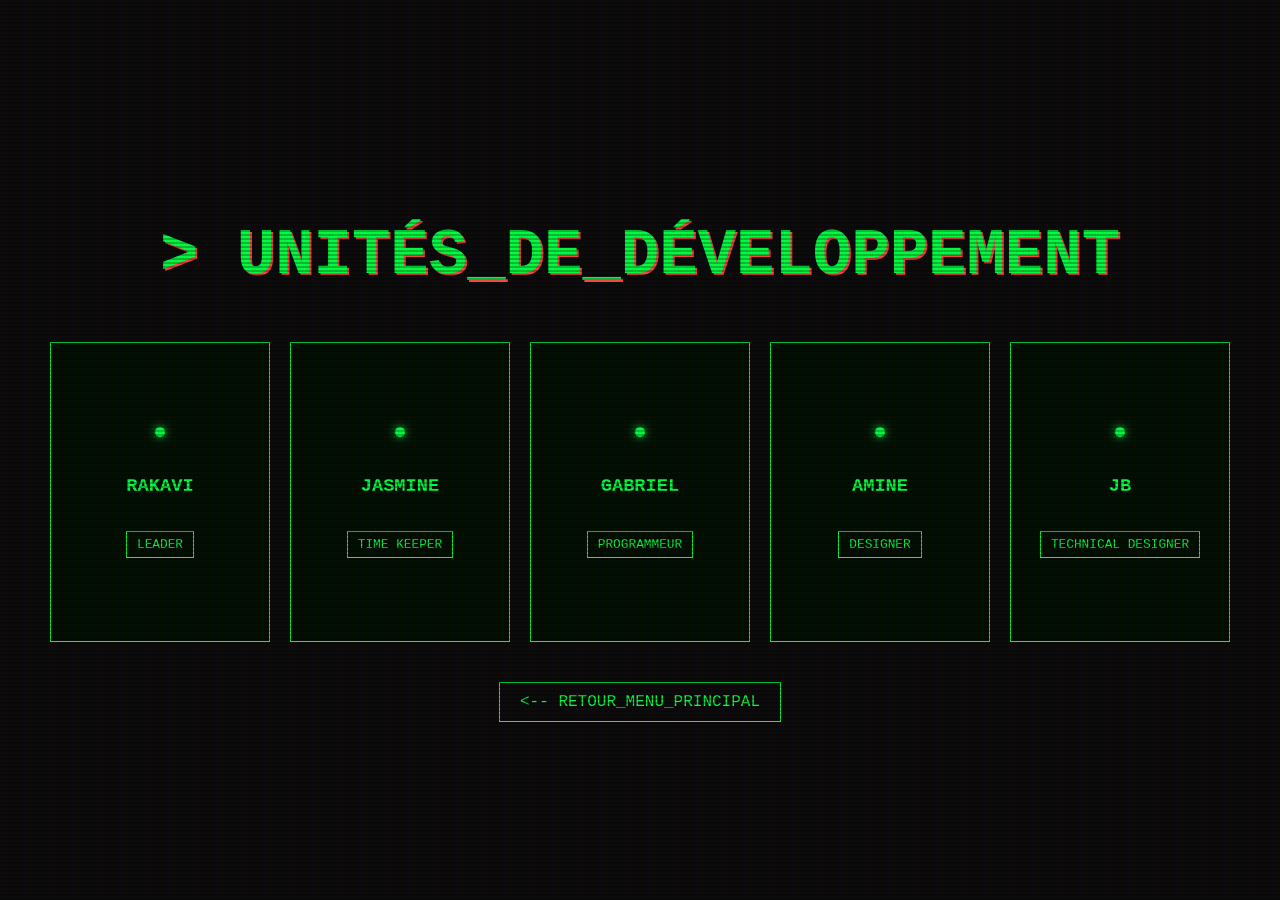
<file: credit.html>
<!DOCTYPE html>
<html lang="fr">
<head>
    <meta charset="UTF-8">
    <meta name="viewport" content="width=device-width, initial-scale=1.0">
    <title>Deadly Inspection | Personnel Autorisé</title>
    <link rel="stylesheet" href="style.css">
    <link rel="stylesheet" href="credit.css">
</head>
<body>
    <div class="overlay"></div>
    <main class="container">
        <h1 class="glitch" data-text="UNITÉS_DE_DÉVELOPPEMENT">> UNITÉS_DE_DÉVELOPPEMENT</h1>

        <div class="team-grid">
            
            <div class="card">
                <div class="card-inner">
                    <div class="card-front">
                        <div class="status-light"></div>
                        <h3>RAKAVI</h3>
                        <div class="role-tag">LEADER</div>
                    </div>
                    <div class="card-back">
                        <h3>DOSSIER #01</h3>
                        <p>Responsable des opérations et de la coordination stratégique de l'unité.</p>
                    </div>
                </div>
            </div>

            <div class="card">
                <div class="card-inner">
                    <div class="card-front">
                        <div class="status-light"></div>
                        <h3>JASMINE</h3>
                        <div class="role-tag">TIME KEEPER</div>
                    </div>
                    <div class="card-back">
                        <h3>DOSSIER #02</h3>
                        <p>Gestion de la timeline critique et synchronisation des ressources survie.</p>
                    </div>
                </div>
            </div>

            <div class="card">
                <div class="card-inner">
                    <div class="card-front">
                        <div class="status-light"></div>
                        <h3>GABRIEL</h3>
                        <div class="role-tag">PROGRAMMEUR</div>
                    </div>
                    <div class="card-back">
                        <h3>DOSSIER #03</h3>
                        <p>Architecte du code source du terminal et des systèmes de défense.</p>
                    </div>
                </div>
            </div>

            <div class="card">
                <div class="card-inner">
                    <div class="card-front">
                        <div class="status-light"></div>
                        <h3>AMINE</h3>
                        <div class="role-tag">DESIGNER</div>
                    </div>
                    <div class="card-back">
                        <h3>DOSSIER #04</h3>
                        <p>Conception visuelle de l'interface et de l'identité post-apocalyptique.</p>
                    </div>
                </div>
            </div>

            <div class="card">
                <div class="card-inner">
                    <div class="card-front">
                        <div class="status-light"></div>
                        <h3>JB</h3>
                        <div class="role-tag">TECHNICAL DESIGNER</div>
                    </div>
                    <div class="card-back">
                        <h3>DOSSIER #05</h3>
                        <p>Intégration technique des mécaniques de jeu et optimisation système.</p>
                    </div>
                </div>
            </div>

        </div>

        <div style="text-align: center; margin-top: 40px;">
            <a href="index.html" class="btn-terminal-return">&lt;-- RETOUR_MENU_PRINCIPAL</a>
        </div>
    </main>
</body>
</html>
</file>
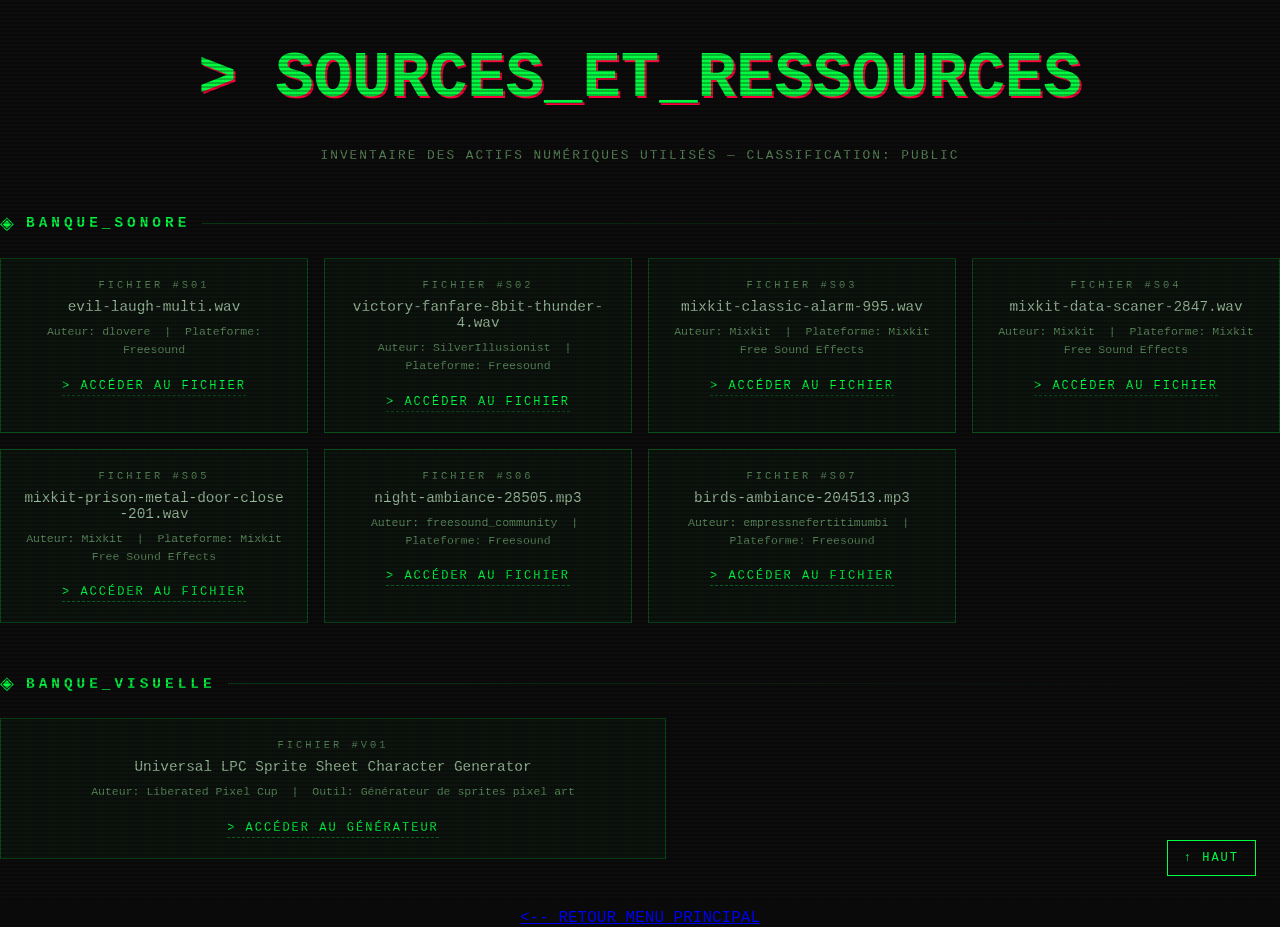
<file: sources.html>
<!DOCTYPE html>
<html lang="fr">
<head>
  <meta charset="UTF-8">
  <meta name="viewport" content="width=device-width, initial-scale=1.0">
  <title>Deadly Inspection | Sources & Ressources</title>
  <link rel="stylesheet" href="style.css">
  <link rel="stylesheet" href="sources.css">
</head>
<body>
  <div id="haut"></div>
  <div class="overlay"></div>
  <a href="#haut" class="btn-top">↑ HAUT</a>
  <main class="container">
    <h1 class="glitch" data-text="SOURCES_ET_RESSOURCES">> SOURCES_ET_RESSOURCES</h1>
    <p class="subtitle">Inventaire des actifs numériques utilisés — Classification: PUBLIC</p>
    <section class="sources-section">
      <div class="section-header">
        <span class="section-icon">◈</span>
        <h2 class="section-title">BANQUE_SONORE</h2>
        <div class="section-line"></div>
      </div>
      <div class="sources-grid">
        <div class="source-card">
          <div class="source-tag">FICHIER #S01</div>
          <div class="source-name">evil-laugh-multi.wav</div>
          <div class="source-meta">Auteur: dlovere &nbsp;|&nbsp; Plateforme: Freesound</div>
          <a href="https://freesound.org/people/dlovere/sounds/167577/" target="_blank" class="source-link">
            > ACCÉDER AU FICHIER
          </a>
        </div>
        <div class="source-card">
          <div class="source-tag">FICHIER #S02</div>
          <div class="source-name">victory-fanfare-8bit-thunder-4.wav</div>
          <div class="source-meta">Auteur: SilverIllusionist &nbsp;|&nbsp; Plateforme: Freesound</div>
          <a href="https://freesound.org/people/SilverIllusionist/sounds/843046/" target="_blank" class="source-link">
            > ACCÉDER AU FICHIER
          </a>
        </div>
        <div class="source-card">
          <div class="source-tag">FICHIER #S03</div>
          <div class="source-name">mixkit-classic-alarm-995.wav</div>
          <div class="source-meta">Auteur: Mixkit &nbsp;|&nbsp; Plateforme: Mixkit Free Sound Effects</div>
          <a href="https://mixkit.co/free-sound-effects/alarm/" target="_blank" class="source-link">
            > ACCÉDER AU FICHIER
          </a>
        </div>
        <div class="source-card">
          <div class="source-tag">FICHIER #S04</div>
          <div class="source-name">mixkit-data-scaner-2847.wav</div>
          <div class="source-meta">Auteur: Mixkit &nbsp;|&nbsp; Plateforme: Mixkit Free Sound Effects</div>
          <a href="https://mixkit.co/free-sound-effects/scanner/" target="_blank" class="source-link">
            > ACCÉDER AU FICHIER
          </a>
        </div>
        <div class="source-card">
          <div class="source-tag">FICHIER #S05</div>
          <div class="source-name">mixkit-prison-metal-door-close-201.wav</div>
          <div class="source-meta">Auteur: Mixkit &nbsp;|&nbsp; Plateforme: Mixkit Free Sound Effects</div>
          <a href="https://mixkit.co/free-sound-effects/door/" target="_blank" class="source-link">
            > ACCÉDER AU FICHIER
          </a>
        </div>
        <div class="source-card">
          <div class="source-tag">FICHIER #S06</div>
          <div class="source-name">night-ambiance-28505.mp3</div>
          <div class="source-meta">Auteur: freesound_community &nbsp;|&nbsp; Plateforme: Freesound</div>
          <a href="https://freesound.org/people/freesound_community/sounds/28505/" target="_blank" class="source-link">
            > ACCÉDER AU FICHIER
          </a>
        </div>
        <div class="source-card">
          <div class="source-tag">FICHIER #S07</div>
          <div class="source-name">birds-ambiance-204513.mp3</div>
          <div class="source-meta">Auteur: empressnefertitimumbi &nbsp;|&nbsp; Plateforme: Freesound</div>
          <a href="https://freesound.org/people/empressnefertitimumbi/sounds/204513/" target="_blank" class="source-link">
            > ACCÉDER AU FICHIER
          </a>
        </div>
      </div>
    </section>
    <section class="sources-section">
      <div class="section-header">
        <span class="section-icon">◈</span>
        <h2 class="section-title">BANQUE_VISUELLE</h2>
        <div class="section-line"></div>
      </div>
      <div class="sources-grid">
        <div class="source-card source-card--wide">
          <div class="source-tag">FICHIER #V01</div>
          <div class="source-name">Universal LPC Sprite Sheet Character Generator</div>
          <div class="source-meta">Auteur: Liberated Pixel Cup &nbsp;|&nbsp; Outil: Générateur de sprites pixel art</div>
          <a href="https://liberatedpixelcup.github.io/Universal-LPC-Spritesheet-Character-Generator/#sex=male&amp;body=Body_Color_light&amp;head=Human_Male_light&amp;expression=Neutral_light&amp;mustache=Lampshade_Mustache_chestnut&amp;hair=Unkempt_chestnut&amp;gloves=Gloves_steel&amp;vest=Vest_white&amp;jacket=Frock_coat_white&amp;clothes=Shortsleeve_Polo_slate&amp;legs=Formal_Pants_white&amp;shoes=Basic_Shoes_black&amp;facial_eyes=Nerd_Glasses_slate&amp;eyes=Eye_Color_lpcr.gray" target="_blank" class="source-link">
            > ACCÉDER AU GÉNÉRATEUR
          </a>
        </div>
      </div>
    </section>
    <div style="text-align: center; margin-top: 50px;">
      <a href="index.html" class="btn-terminal-return">&lt;-- RETOUR_MENU_PRINCIPAL</a>
    </div>
  </main>
</body>
</html>
</file>
<file: style.css>
:root {
    --primary: #00ff41; /* Vert terminal */
    --bg: #0a0a0a;
    --danger: #ff4444;
}

body {
    background-color: var(--bg);
    color: var(--primary);
    font-family: 'Courier New', Courier, monospace;
    display: flex;
    justify-content: center;
    align-items: center;
    height: 100vh;
    margin: 0;
    overflow: hidden;
}

/* Effet vieux moniteur */
.overlay {
    position: fixed;
    top: 0; left: 0; width: 100%; height: 100%;
    background: linear-gradient(rgba(18, 16, 16, 0) 50%, rgba(0, 0, 0, 0.25) 50%), 
                linear-gradient(90deg, rgba(255, 0, 0, 0.06), rgba(0, 255, 0, 0.02), rgba(0, 0, 255, 0.06));
    background-size: 100% 4px, 3px 100%;
    pointer-events: none;
    z-index: 10;
}

.container {
    text-align: center;
    z-index: 2;
}

/* Titre Glitch */
.glitch {
    font-size: 4rem;
    font-weight: bold;
    position: relative;
    text-shadow: 2px 2px var(--danger);
    animation: shake 0.5s infinite;
}

/* Boutons Post-Apo */
.btn-apocalypse {
    background: transparent;
    color: var(--primary);
    border: 2px solid var(--primary);
    padding: 15px 30px;
    margin: 10px;
    font-size: 1.2rem;
    font-family: 'Courier New', sans-serif;
    cursor: pointer;
    position: relative;
    transition: all 0.2s;
    text-transform: uppercase;
    outline: none;
}

/* Animation au survol */
.btn-apocalypse:hover {
    background: var(--primary);
    color: black;
    box-shadow: 0 0 20px var(--primary);
    transform: scale(1.05) skewX(-5deg);
}

/* Animation au clic (plus intense) */
.btn-apocalypse:active {
    transform: scale(0.9) skewX(10deg);
    background: var(--danger);
    border-color: var(--danger);
    box-shadow: 0 0 40px var(--danger);
}

@keyframes shake {
    0% { transform: translate(0); }
    20% { transform: translate(-2px, 2px); }
    40% { transform: translate(-2px, -2px); }
    60% { transform: translate(2px, 2px); }
    80% { transform: translate(2px, -2px); }
    100% { transform: translate(0); }
}
</file>
<file: credit.css>
/* --- CONFIGURATION DES CARTES --- */
.team-grid {
    display: flex;
    justify-content: center;
    gap: 20px;
    flex-wrap: wrap;
    margin-top: 50px;
}

.card {
    background-color: transparent;
    width: 220px;
    height: 300px;
    perspective: 1000px; /* Effet 3D */
}

.card-inner {
    position: relative;
    width: 100%;
    height: 100%;
    text-align: center;
    transition: transform 0.6s;
    transform-style: preserve-3d;
    cursor: pointer;
}

.card:hover .card-inner {
    transform: rotateY(180deg);
}

.card-front, .card-back {
    position: absolute;
    width: 100%;
    height: 100%;
    backface-visibility: hidden; /* Cache le dos pendant la rotation */
    display: flex;
    flex-direction: column;
    justify-content: center;
    align-items: center;
    border: 1px solid #00ff41;
    padding: 20px;
    box-sizing: border-box;
}

/* --- RECTO (Face) --- */
.card-front {
    background: rgba(0, 15, 0, 0.9);
    color: #00ff41;
}

.status-light {
    width: 10px;
    height: 10px;
    background: #00ff41;
    border-radius: 50%;
    margin-bottom: 20px;
    box-shadow: 0 0 10px #00ff41;
    animation: blink 1.5s infinite;
}

@keyframes blink {
    0%, 100% { opacity: 1; }
    50% { opacity: 0.3; }
}

.role-tag {
    margin-top: 15px;
    font-size: 0.8rem;
    border: 1px solid #00ff41;
    padding: 5px 10px;
    text-transform: uppercase;
}

/* --- VERSO (Dos) --- */
.card-back {
    background: #00ff41; /* Inversion de couleur */
    color: #000;
    transform: rotateY(180deg);
}

.card-back h3 {
    border-bottom: 2px solid #000;
    margin-bottom: 10px;
}

/* --- BOUTON RETOUR --- */
.btn-terminal-return {
    display: inline-block;
    padding: 10px 20px;
    border: 1px solid #00ff41;
    color: #00ff41;
    text-decoration: none;
    text-transform: uppercase;
    font-family: 'Courier New', Courier, monospace;
    transition: 0.3s;
}

.btn-terminal-return:hover {
    background: #00ff41;
    color: #000;
    box-shadow: 0 0 20px rgba(0, 255, 65, 0.5);
}
</file>
<file: sources.css>
html, body {
  overflow: auto !important;
  height: auto !important;
  min-height: 100vh !important;
  display: block !important;
  align-items: unset !important;
  justify-content: unset !important;
}

:root {
  --primary: #00ff41;
  --danger: #ff003c;
  --bg-dark: #000d00;
  --card-bg: rgba(0, 255, 65, 0.03);
  --card-border: rgba(0, 255, 65, 0.25);
  --text-dim: #5a8a5a;
  --text-mid: #99bb99;
}

.btn-top {
  position: fixed;
  bottom: 24px;
  right: 24px;
  z-index: 9999;
  background: transparent;
  border: 1px solid var(--primary);
  color: var(--primary);
  font-family: 'Courier New', Courier, monospace;
  font-size: 0.75rem;
  letter-spacing: 2px;
  padding: 10px 16px;
  text-decoration: none;
  transition: all 0.3s;
}

.btn-top:hover {
  background: var(--primary);
  color: #000;
  box-shadow: 0 0 15px var(--primary);
}

.subtitle {
  color: var(--text-dim);
  font-size: 0.8rem;
  letter-spacing: 2px;
  text-transform: uppercase;
  margin-bottom: 50px;
  margin-top: -10px;
}

.sources-section {
  margin-bottom: 50px;
}

.section-header {
  display: flex;
  align-items: center;
  gap: 12px;
  margin-bottom: 24px;
}

.section-icon {
  color: var(--primary);
  font-size: 1.1rem;
  animation: pulse 2s infinite;
}

.section-title {
  color: var(--primary);
  font-family: 'Courier New', Courier, monospace;
  font-size: 0.9rem;
  letter-spacing: 4px;
  text-transform: uppercase;
  margin: 0;
  white-space: nowrap;
}

.section-line {
  flex: 1;
  height: 1px;
  background: linear-gradient(to right, var(--card-border), transparent);
}

.sources-grid {
  display: grid;
  grid-template-columns: repeat(auto-fill, minmax(280px, 1fr));
  gap: 16px;
}

.source-card {
  border: 1px solid var(--card-border);
  background: var(--card-bg);
  padding: 20px 22px;
  position: relative;
  transition: border-color 0.3s, background 0.3s;
}

.source-card::before {
  content: '';
  position: absolute;
  top: 0; left: 0;
  width: 3px;
  height: 0;
  background: var(--primary);
  transition: height 0.3s ease;
}

.source-card:hover {
  border-color: var(--primary);
  background: rgba(0, 255, 65, 0.06);
}

.source-card:hover::before {
  height: 100%;
}

.source-card--wide {
  grid-column: 1 / -1;
  max-width: 620px;
}

.source-tag {
  font-size: 0.65rem;
  letter-spacing: 3px;
  color: var(--text-dim);
  text-transform: uppercase;
  margin-bottom: 8px;
  font-family: 'Courier New', Courier, monospace;
}

.source-name {
  font-size: 0.9rem;
  color: var(--text-mid);
  font-family: 'Courier New', Courier, monospace;
  margin-bottom: 8px;
  word-break: break-all;
}

.source-meta {
  font-size: 0.72rem;
  color: var(--text-dim);
  font-family: 'Courier New', Courier, monospace;
  margin-bottom: 16px;
  line-height: 1.6;
}

.source-link {
  display: inline-block;
  color: var(--primary);
  font-size: 0.75rem;
  font-family: 'Courier New', Courier, monospace;
  letter-spacing: 2px;
  text-decoration: none;
  border-bottom: 1px dashed rgba(0, 255, 65, 0.3);
  padding-bottom: 2px;
  transition: color 0.2s, border-color 0.2s, text-shadow 0.2s;
}

.source-link:hover {
  color: #fff;
  border-color: #fff;
  text-shadow: 0 0 8px var(--primary);
}

@keyframes pulse {
  0%, 100% { opacity: 1; }
  50% { opacity: 0.4; }
}
</file>
